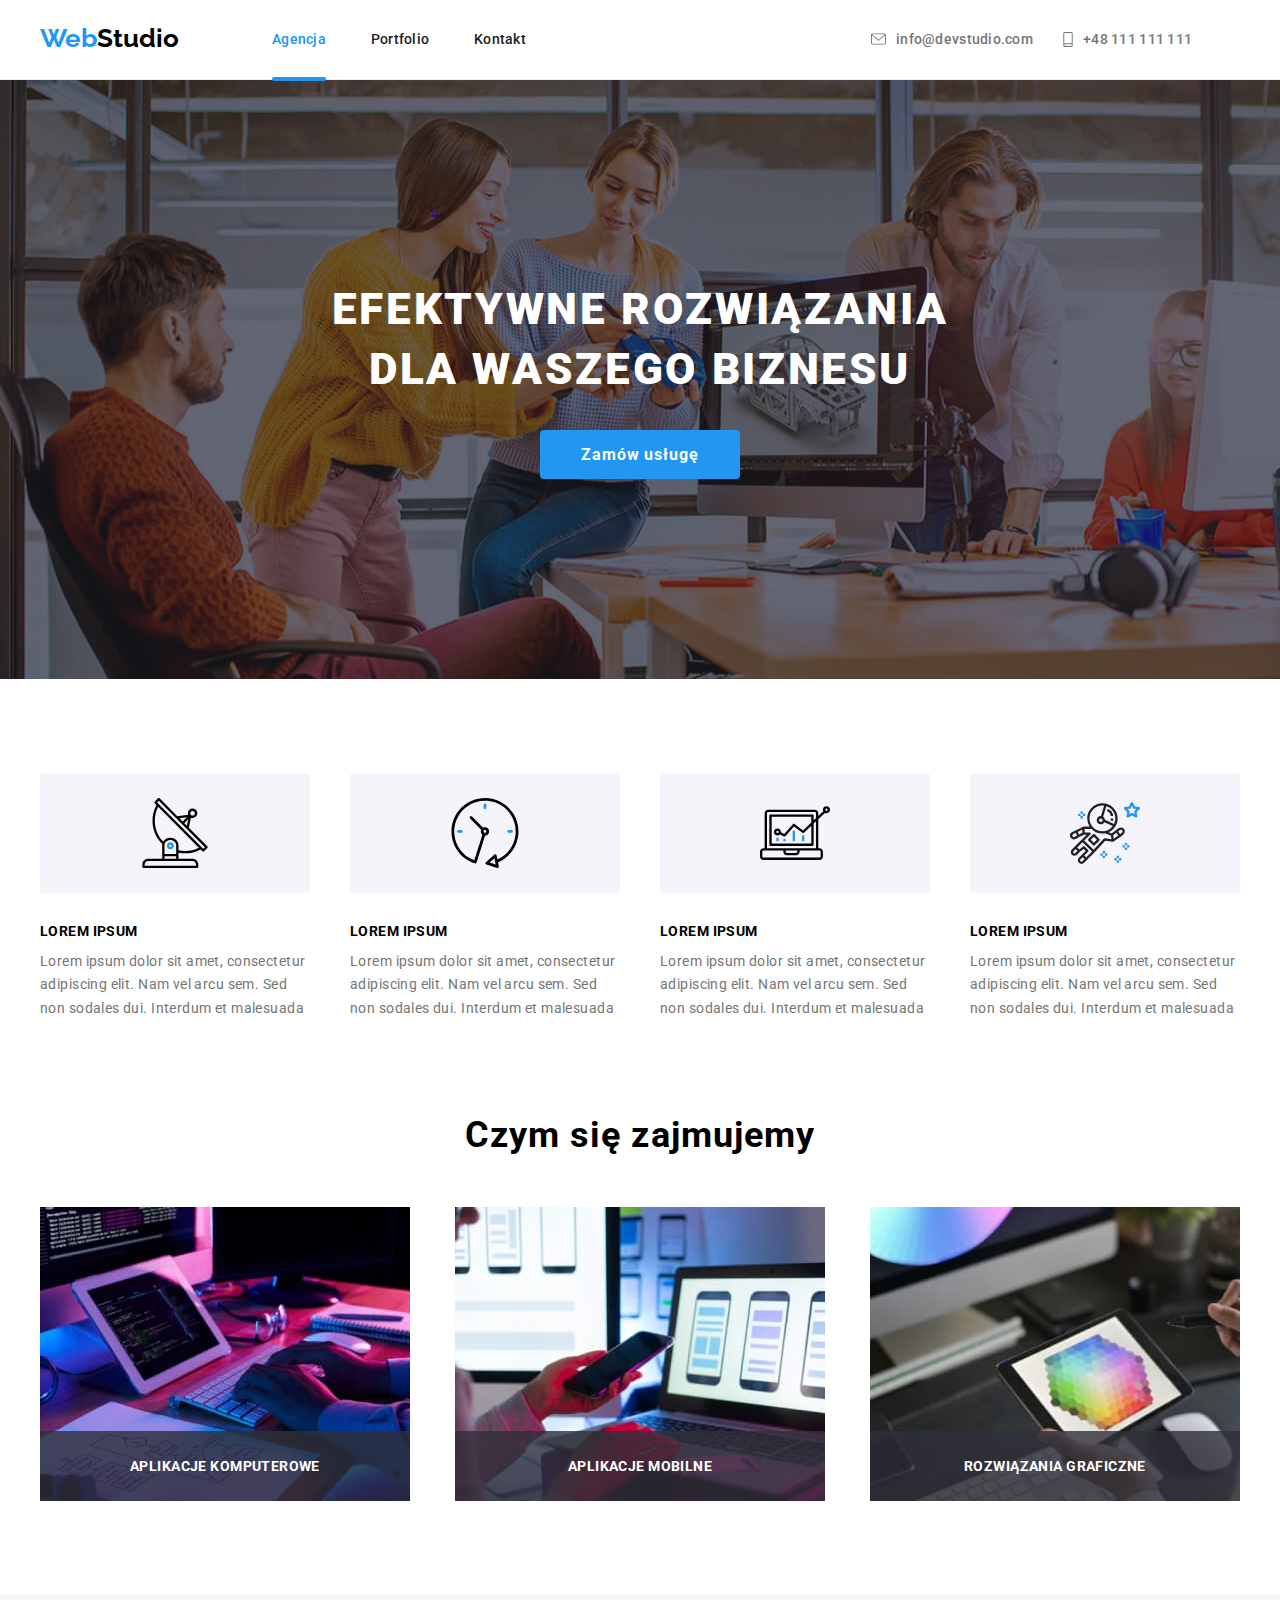
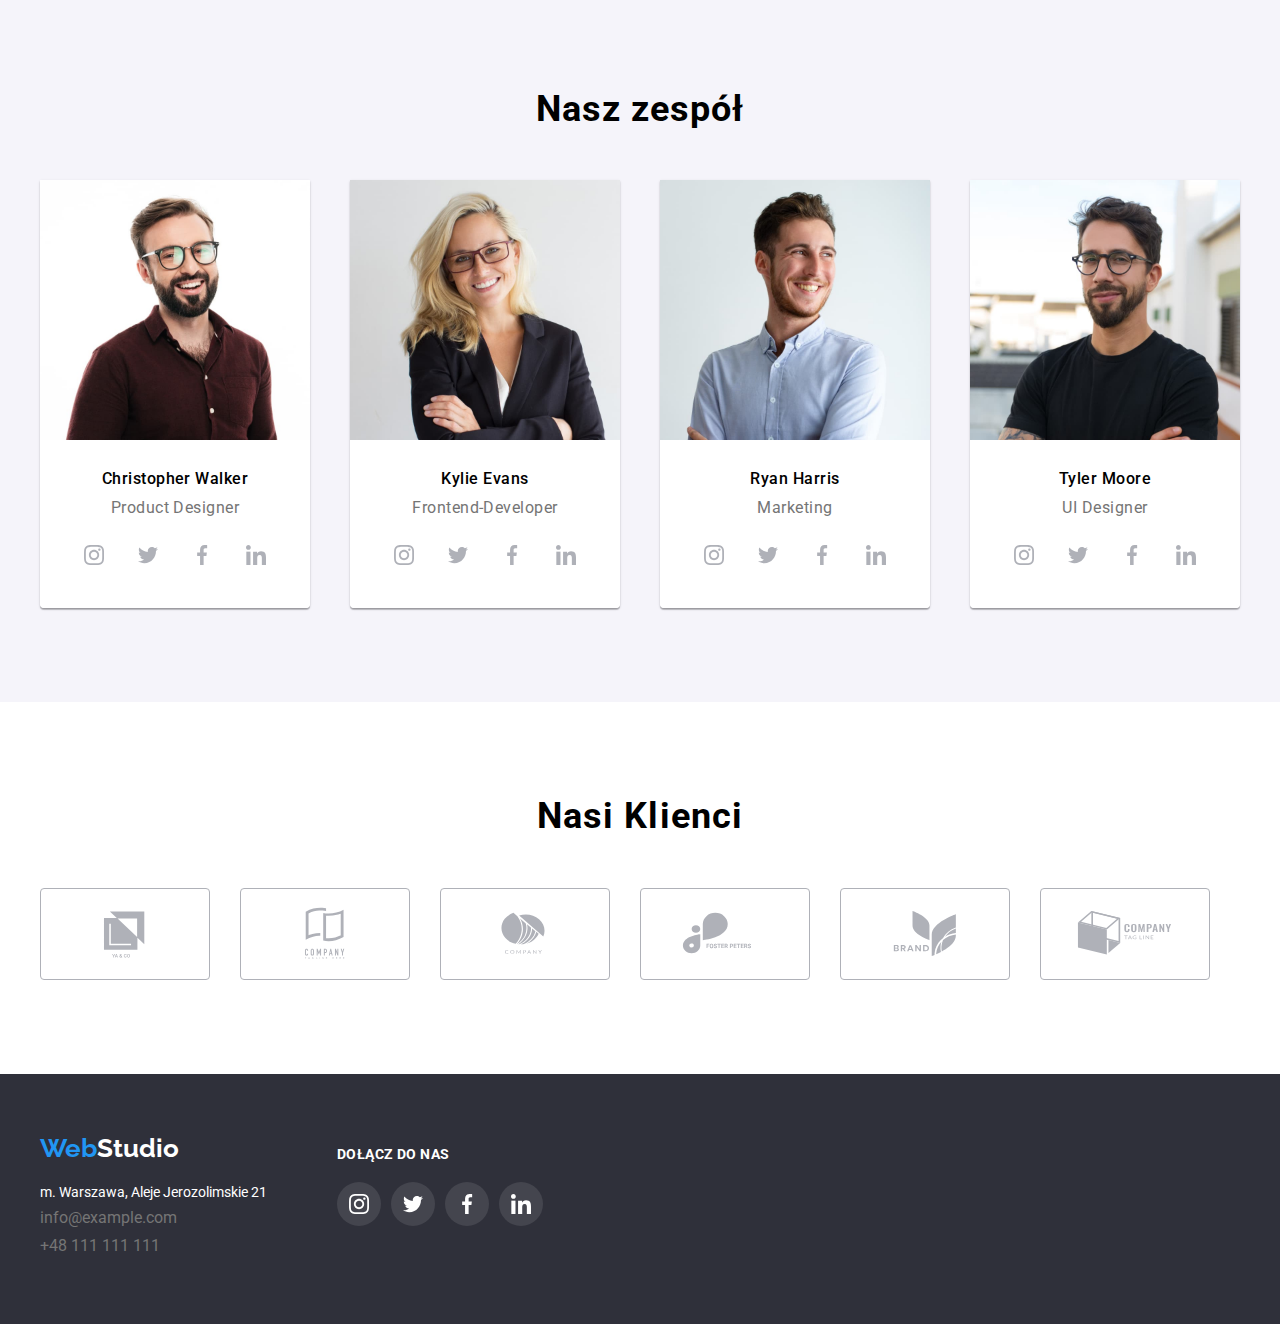
<file: index.html>
<!DOCTYPE html>
<html lang="en">
  <head>
    <meta charset="UTF-8" />
    <meta http-equiv="X-UA-Compatible" content="IE=edge" />
    <meta name="viewport" content="width=device-width, initial-scale=1.0" />
    <title>Studio</title>
    <link rel="preconnect" href="https://fonts.googleapis.com" />
    <link rel="preconnect" href="https://fonts.gstatic.com" crossorigin />
    <link
      rel="stylesheet"
      href="https://cdnjs.cloudflare.com/ajax/libs/modern-normalize/1.0.0/modern-normalize.min.css"
    />
    <link
      href="https://fonts.googleapis.com/css2?family=Raleway:wght@700&family=Roboto:wght@400;500;700;900&display=swap"
      rel="stylesheet"
    />
    <link rel="stylesheet" href="css/styles.css" />
  </head>
  <body>
    <!-- header -->

    <header class="header">
      <div class="container header-container">
        <a class="logo" href="./index.html"
          >Web<span class="logo-studio">Studio</span></a
        >
        <nav class="navigation">
          <ul class="nav-menu">
            <li class="nav-item menu-active">
              <a class="nav-link is-active" href="index.html">Agencja</a>
            </li>
            <li class="nav-item">
              <a class="nav-link" href="portfolio.html">Portfolio</a>
            </li>
            <li class="nav-item"><a class="nav-link" href="#">Kontakt</a></li>
          </ul>
        </nav>

        <ul class="contacts-header">
          <li class="contact-link-item">
            <a class="contact-link" href="mailto:info@devstudio.com">
              <svg class="contact-icon" width="25px" height="12px">
                <use href="./images/icons.svg#icon-envelope"></use>
              </svg>
              info@devstudio.com
            </a>
          </li>
          <li class="contact-link-item">
            <a class="contact-link" href="tel:+48111111111">
              <svg class="contact-icon" width="20px" height="15px">
                <use href="./images/icons.svg#icon-smartphone"></use>
              </svg>
              +48 111 111 111
            </a>
          </li>
        </ul>

        <!-- <ul class="header-contacts">
          <li>
            <a class="contact-link" href="mailto:info@devstudio.com">
              <svg class="contact-icon" width="16" height="12">
                <use href="./images/icons.svg#icon-envelope"></use>
              </svg>
              info@devstudio.com
            </a>
          </li>
          <li>
            <a class="contact-link" href="tel:+48111111111">
              <svg class="contact-icon" width="10" height="16">
                <use href="./images/icons.svg#icon-smartphone"></use>
              </svg>
              +48 111 111 111
            </a>
          </li>
        </ul> -->
      </div>
    </header>
    <main>
      <!-- HERO -->
      <div class="hero">
        <h1 class="hero-headline">
          Efektywne rozwiązania<br />dla waszego biznesu
        </h1>
        <button data-modal-open type="button" class="hero-button">
          Zamów usługę
        </button>
      </div>

      <!-- main section -->
      <section class="section">
        <div class="container">
          <ul class="advantages-list">
            <li class="advantages-item">
              <div class="icons-bg">
                <svg class="icon-advantages" width="70px" height="70px">
                  <use href="./images/icons.svg#icon-antenna-1"></use>
                </svg>
              </div>
              <h3 class="advantages-title">Lorem Ipsum</h3>
              <p class="advantages-description">
                Lorem ipsum dolor sit amet, consectetur adipiscing elit. Nam vel
                arcu sem. Sed non sodales dui. Interdum et malesuada
              </p>
            </li>
            <li class="advantages-item">
              <div class="icons-bg">
                <svg class="icon-advantages" width="70px" height="70px">
                  <use href="./images/icons.svg#icon-clock-2"></use>
                </svg>
              </div>
              <h3 class="advantages-title">Lorem Ipsum</h3>
              <p class="advantages-description">
                Lorem ipsum dolor sit amet, consectetur adipiscing elit. Nam vel
                arcu sem. Sed non sodales dui. Interdum et malesuada
              </p>
            </li>
            <li class="advantages-item">
              <div class="icons-bg">
                <svg class="icon-advantages" width="70px" height="70px">
                  <use href="./images/icons.svg#icon-laptop-3"></use>
                </svg>
              </div>
              <h3 class="advantages-title">Lorem Ipsum</h3>
              <p class="advantages-description">
                Lorem ipsum dolor sit amet, consectetur adipiscing elit. Nam vel
                arcu sem. Sed non sodales dui. Interdum et malesuada
              </p>
            </li>
            <li class="advantages-item">
              <div class="icons-bg">
                <svg class="icon-advantages" width="70px" height="70px">
                  <use href="./images/icons.svg#icon-astronaut-4"></use>
                </svg>
              </div>
              <h3 class="advantages-title">Lorem Ipsum</h3>
              <p class="advantages-description">
                Lorem ipsum dolor sit amet, consectetur adipiscing elit. Nam vel
                arcu sem. Sed non sodales dui. Interdum et malesuada
              </p>
            </li>
          </ul>
        </div>

        <!-- subsection What we do -->

        <div class="container">
          <h2 class="section-title">Czym się zajmujemy</h2>
          <ul class="service-list">
            <li class="service-list-item">
              <div class="service-box">
                <img
                  src="./images/what-we-do/typing-on-keyboard.jpg"
                  alt="typing-on-keybord"
                  width="370"
                  height="294"
                />
                <h3 class="servis-description">Aplikacje komputerowe</h3>
              </div>
            </li>
            <li class="service-list-item">
              <div class="service-box">
                <img
                  src="./images/what-we-do/women-with-smartphone.jpg"
                  alt="woman-with-smartphone"
                  width="370"
                  height="294"
                />
                <h3 class="servis-description">Aplikacje mobilne</h3>
              </div>
            </li>
            <li class="service-list-item">
              <div class="service-box">
                <img
                  src="./images/what-we-do/tablet.jpg"
                  alt="someone-is-using-a-tablet"
                  width="370"
                  height="294"
                />
                <h3 class="servis-description">Rozwiązania graficzne</h3>
              </div>
            </li>
          </ul>
        </div>
      </section>
      <!-- section Our Team -->
      <section class="section our-team">
        <div class="container">
          <h2 class="section-title">Nasz zespół</h2>
          <ul class="team-cards">
            <li>
              <figure class="team-card-item">
                <img
                  src="./images/our-team/1-man.jpg"
                  alt="Product-Designer"
                  width="270"
                  height="260"
                />
                <figcaption class="card-description">
                  <p class="name">Christopher Walker</p>
                  <p class="job-position">Product Designer</p>
                  <ul class="social-list">
                    <li class="social-list-item">
                      <a class="social-link" href="#">
                        <svg width="20px" height="20px">
                          <use href="./images/icons.svg#icon-instagram-1"></use>
                        </svg>
                      </a>
                    </li>
                    <li class="social-list-item">
                      <a class="social-link" href="#">
                        <svg width="20px" height="20px">
                          <use href="./images/icons.svg#icon-twitter-2"></use>
                        </svg>
                      </a>
                    </li>
                    <li class="social-list-item">
                      <a class="social-link" href="#">
                        <svg width="20px" height="20px">
                          <use href="./images/icons.svg#icon-facebook-3"></use>
                        </svg>
                      </a>
                    </li>
                    <li class="social-list-item">
                      <a class="social-link" href="#">
                        <svg width="20px" height="20px">
                          <use href="./images/icons.svg#icon-linkedin-4"></use>
                        </svg>
                      </a>
                    </li>
                  </ul>
                </figcaption>
              </figure>
            </li>

            <li>
              <figure class="team-card-item">
                <img
                  src="./images/our-team/2-women.jpg"
                  alt="Frontend-Developer"
                  width="270"
                  height="260"
                />
                <figcaption class="card-description">
                  <p class="name">Kylie Evans</p>
                  <p class="job-position">Frontend-Developer</p>
                  <ul class="social-list">
                    <li class="social-list-item">
                      <a class="social-link" href="#">
                        <svg width="20px" height="20px">
                          <use href="./images/icons.svg#icon-instagram-1"></use>
                        </svg>
                      </a>
                    </li>
                    <li class="social-list-item">
                      <a class="social-link" href="#">
                        <svg width="20px" height="20px">
                          <use href="./images/icons.svg#icon-twitter-2"></use>
                        </svg>
                      </a>
                    </li>
                    <li class="social-list-item">
                      <a class="social-link" href="#">
                        <svg width="20px" height="20px">
                          <use href="./images/icons.svg#icon-facebook-3"></use>
                        </svg>
                      </a>
                    </li>
                    <li class="social-list-item">
                      <a class="social-link" href="#">
                        <svg width="20px" height="20px">
                          <use href="./images/icons.svg#icon-linkedin-4"></use>
                        </svg>
                      </a>
                    </li>
                  </ul>
                </figcaption>
              </figure>
            </li>

            <li>
              <figure class="team-card-item">
                <img
                  src="./images/our-team/3-man.jpg"
                  alt="Marketing"
                  width="270"
                  height="260"
                />
                <figcaption class="card-description">
                  <p class="name">Ryan Harris</p>
                  <p class="job-position">Marketing</p>
                  <ul class="social-list">
                    <li class="social-list-item">
                      <a class="social-link" href="#">
                        <svg width="20px" height="20px">
                          <use href="./images/icons.svg#icon-instagram-1"></use>
                        </svg>
                      </a>
                    </li>
                    <li class="social-list-item">
                      <a class="social-link" href="#">
                        <svg width="20px" height="20px">
                          <use href="./images/icons.svg#icon-twitter-2"></use>
                        </svg>
                      </a>
                    </li>
                    <li class="social-list-item">
                      <a class="social-link" href="#">
                        <svg width="20px" height="20px">
                          <use href="./images/icons.svg#icon-facebook-3"></use>
                        </svg>
                      </a>
                    </li>
                    <li class="social-list-item">
                      <a class="social-link" href="#">
                        <svg width="20px" height="20px">
                          <use href="./images/icons.svg#icon-linkedin-4"></use>
                        </svg>
                      </a>
                    </li>
                  </ul>
                </figcaption>
              </figure>
            </li>
            <li>
              <figure class="team-card-item">
                <img
                  src="./images/our-team/4-man.jpg"
                  alt="UI-Designer"
                  width="270"
                  height="260"
                />
                <figcaption class="card-description">
                  <p class="name">Tyler Moore</p>
                  <p class="job-position">UI Designer</p>
                  <ul class="social-list">
                    <li class="social-list-item">
                      <a class="social-link" href="#">
                        <svg width="20px" height="20px">
                          <use href="./images/icons.svg#icon-instagram-1"></use>
                        </svg>
                      </a>
                    </li>
                    <li class="social-list-item">
                      <a class="social-link" href="#">
                        <svg width="20px" height="20px">
                          <use href="./images/icons.svg#icon-twitter-2"></use>
                        </svg>
                      </a>
                    </li>
                    <li class="social-list-item">
                      <a class="social-link" href="#">
                        <svg width="20px" height="20px">
                          <use href="./images/icons.svg#icon-facebook-3"></use>
                        </svg>
                      </a>
                    </li>
                    <li class="social-list-item">
                      <a class="social-link" href="#">
                        <svg width="20px" height="20px">
                          <use href="./images/icons.svg#icon-linkedin-4"></use>
                        </svg>
                      </a>
                    </li>
                  </ul>
                </figcaption>
              </figure>
            </li>
          </ul>
        </div>
      </section>
      <section class="section our-customers">
        <h2 class="section-title">Nasi Klienci</h2>
        <div class="container">
          <ul class="customers-list">
            <li class="customers-list-item">
              <a class="customer-link" href="#">
                <svg width="106px" height="60px">
                  <use href="./images/icons.svg#icon-client-1"></use>
                </svg>
              </a>
            </li>

            <li class="customers-list-item">
              <a class="customer-link" href="#">
                <svg width="106px" height="60px">
                  <use href="./images/icons.svg#icon-client2"></use>
                </svg>
              </a>
            </li>

            <li class="customers-list-item">
              <a class="customer-link" href="#">
                <svg width="106px" height="60px">
                  <use href="./images/icons.svg#icon-client-3"></use>
                </svg>
              </a>
            </li>

            <li class="customers-list-item">
              <a class="customer-link" href="#">
                <svg width="106px" height="60px">
                  <use href="./images/icons.svg#icon-client-4"></use>
                </svg>
              </a>
            </li>

            <li class="customers-list-item">
              <a class="customer-link" href="#">
                <svg width="106px" height="60px">
                  <use href="./images/icons.svg#icon-client-5"></use>
                </svg>
              </a>
            </li>

            <li class="customers-list-item">
              <a class="customer-link" href="#">
                <svg width="106px" height="60px">
                  <use href="./images/icons.svg#icon-client-6"></use>
                </svg>
              </a>
            </li>
          </ul>
        </div>
      </section>
    </main>
    <footer class="footer">
      <div class="container footer-containers">
        <div class="first-footer-container">
          <a class="footer-logo" href="./index.html"
            >Web<span class="logo-studio-footer">Studio</span></a
          >
          <ul class="footer-contacts">
            <li class="footer-contacts-item">
              <address class="address">
                m. Warszawa, Aleje Jerozolimskie 21
              </address>
            </li>
            <li class="footer-contacts-item">
              <a class="footer-contact-link" href="mailto:info@example.com"
                >info@example.com</a
              >
            </li>
            <li class="footer-contacts-item">
              <a class="footer-contact-link" href="tel:+48111111111"
                >+48 111 111 111</a
              >
            </li>
          </ul>
        </div>
        <div class="secondary-footer-container">
          <h3 class="cta">Dołącz do nas</h3>
          <ul class="social-list-foot">
            <li class="social-list-item-foot">
              <a class="social-link-foot" href="#">
                <svg width="20px" height="20px">
                  <use href="./images/icons.svg#icon-instagram-1"></use>
                </svg>
              </a>
            </li>
            <li class="social-list-item-foot">
              <a class="social-link-foot" href="#">
                <svg width="20px" height="20px">
                  <use href="./images/icons.svg#icon-twitter-2"></use>
                </svg>
              </a>
            </li>
            <li class="social-list-item-foot">
              <a class="social-link-foot" href="#">
                <svg width="20px" height="20px">
                  <use href="./images/icons.svg#icon-facebook-3"></use>
                </svg>
              </a>
            </li>
            <li class="social-list-item-foot">
              <a class="social-link-foot" href="#">
                <svg width="20px" height="20px">
                  <use href="./images/icons.svg#icon-linkedin-4"></use>
                </svg>
              </a>
            </li>
          </ul>
        </div>
      </div>
    </footer>
    <div class="backdrop is-hidden" data-modal>
      <div class="modal">
        <button
          data-modal-close
          class="modal-close-button"
          type="button"
          href="#"
        >
          <svg class="icon-close" width="18px" height="18px">
            <use href="./images/icons.svg#icon-close"></use>
          </svg>
        </button>
      </div>
    </div>
    <script src="js/modal.js"></script>
  </body>
</html>
</file>
<file: css/styles.css>
/* general */
* {
  margin: 0;
  padding: 0;
  box-sizing: border-box;
}

:root {
  --brand-color: #2196f3;
  --primary-bg-color: #ffffff;
  --secondary-bg-color: #2f303a;
  --third-bg-color: #f5f4fa;
  --icons-bg-color: #afb1b8;
  --primary-txt-color: #212121;
  --secondary-txt-color: #757575;
  --third-txt-color: #ffffff;
  /* --font-family:"Roboto", sans-serif; */
}
body {
  font-family: "Roboto", sans-serif;
  text-decoration: none;
}

ul {
  list-style: none;
}

img {
  display: block;
}

.container {
  width: 1200px;
  margin: 0 auto;
}

.section {
  padding-top: 94px;
  padding-bottom: 94px;
  /* padding: 94px 0; */
}

/* HEADER */
.header-container {
  display: flex;
  align-items: center;
}

.header {
  border-bottom: 1px solid #ececec;
}

/* /* NAVIGATION */

.nav-menu {
  display: flex;
  justify-content: space-between;
  width: 254px;
  margin-left: 93px;
  margin-right: 345px;
}

.nav-link {
  font-weight: 500;
  font-size: 14px;
  line-height: 1.1;
  letter-spacing: 0.02em;
  text-decoration: none;
  color: var(--primary-txt-color);
  transition: color 250ms cubic-bezier(0.4, 0, 0.2, 1);
}

.nav-link:focus,
.nav-link:hover {
  color: var(--brand-color);
}

/* CONTACTS header  */
/* .header-contacts {
  display: flex;
  align-items: center;
  margin-left: auto;
  margin-right: 0;
}

.header-contacts a {
  color: var(--secondary-txt-color);
}

.contact-icon {
  margin-right: 10px;
  margin-left: 0px;
  fill: var(--secondary-txt-color);
}

.contact-icon:hover,
.contact-icon:focus,
.contact-icon:active {
  fill: var(--brand-color);
}

.contact-link {
  text-decoration: none;
  font-weight: 500;
  font-size: 14px;
  line-height: 1. 1;
  letter-spacing: 0.02em;
  color: var(--secondary-txt-color);
}

.contact-link:hover,
.contact-link:focus,
.contact-link:active {
  color: var(--brand-color);
} */

.contacts-header {
  display: flex;
  align-items: center;
  margin-left: 0;
  margin-right: 0;
}

.contact-link {
  display: flex;
  align-items: center;
}

.contact-link {
  text-decoration: none;
  font-weight: 500;
  font-size: 14px;
  line-height: 1 1;
  letter-spacing: 0.02em;
  color: var(--secondary-txt-color);
  fill: var(--secondary-txt-color);
  transition: color 250ms cubic-bezier(0.4, 0, 0.2, 1);
}

.contact-link:hover,
.contact-link:focus,
.contact-link:active {
  color: var(--brand-color);
  fill: var(--brand-color);
}

.contact-link-item:not(:last-child) {
  margin-right: 30px;
}

.contact-icon {
  padding-right: 10px;
  transition: fill 250ms cubic-bezier(0.4, 0, 0.2, 1);
}

/* Main Page Studio */
/* HERO */
.hero {
  margin-left: auto;
  margin-right: auto;
  max-width: 1600px;
  max-height: 600px;
  background-color: #2f303a;
  background-image: linear-gradient(
      to right,
      rgba(47, 48, 58, 0.4),
      rgba(47, 48, 58, 0.4)
    ),
    url(../images/banner-img.jpg);
  text-align: center;
}

.hero-headline {
  font-weight: 900;
  font-size: 44px;
  line-height: 1.36;
  letter-spacing: 0.06em;
  text-transform: uppercase;
  color: var(--third-txt-color);
  padding-top: 200px;
  margin-bottom: 30px;
}

.hero-button {
  background: var(--brand-color);
  font-weight: 700;
  font-size: 16px;
  line-height: 1.87;
  text-align: center;
  letter-spacing: 0.06em;
  color: var(--third-txt-color);
  cursor: pointer;
  border-style: none;
  border-radius: 4px;
  margin-bottom: 200px;
  padding: 10px 41px;
  transition: border-radius 250ms cubic-bezier(0.4, 0, 0.2, 1);
}

/* ADVANTAGES */
.advantages-list {
  display: flex;
  justify-content: space-between;
  align-items: center;
  margin-bottom: 94px;
}
.advantages-item {
  width: 270px;
  margin: 0;
}
.advantages-item:not(:last-child) {
  margin-right: 30px;
}

.advantages-title {
  font-weight: 700;
  font-size: 14px;
  line-height: 1 1;
  letter-spacing: 0.03em;
  text-transform: uppercase;
  margin-bottom: 10px;
}

.advantages-description {
  font-size: 14px;
  line-height: 1.7;
  letter-spacing: 0.03em;
  color: var(--secondary-txt-color);
  width: 270px;
}

/* BG for advantages icons */
.icons-bg {
  width: 270px;
  height: 120px;
  background-color: var(--third-bg-color);
  border-style: none;
  border-radius: 4px;
  margin-bottom: 30px;
  padding: 25px 100px;
}

.section-title {
  font-weight: 700;
  font-size: 36px;
  line-height: 1.16;
  letter-spacing: 0.03em;
  text-align: center;
  padding-bottom: 50px;
}

/* 3 photos in section Czym się zajmujemy */
/* previous class title: .gallery  */
.service-list {
  display: flex;
  justify-content: space-between;
}

.service-box {
  display: flex;
  flex-direction: column;
  position: relative;
}

.servis-description {
  font-weight: 700;
  font-size: 14px;
  line-height: 1 14;
  letter-spacing: 0.03em;
  text-transform: uppercase;
  color: var(--third-txt-color);
  text-align: center;
  display: flex;
  justify-content: center;
  align-items: center;

  background-color: rgba(47, 48, 58, 0.8);
  width: 370px;
  height: 70px;
  position: absolute;
  top: 224px;
}

/* OUR TEAM */
.our-team {
  background-color: var(--third-bg-color);
}
.team-cards {
  display: flex;
  justify-content: space-between;
}

.team-card-item {
  box-shadow: 0px 1px 3px rgba(0, 0, 0, 0.12), 0px 1px 1px rgba(0, 0, 0, 0.14),
    0px 2px 1px rgba(0, 0, 0, 0.2);
  border-radius: 0px 0px 4px 4px;
}

.card-description {
  padding: 30px 0;
  width: 270px;
  height: 168px;
  background: var(--third-txt-color);
  border-radius: 0px 0px 4px 4px;
}

.name {
  font-weight: 500;
  font-size: 16px;
  line-height: 1 18;
  letter-spacing: 0.03em;
  text-align: center;
  margin-bottom: 10px;
}

.job-position {
  font-size: 16px;
  line-height: 1 18;
  letter-spacing: 0.03em;
  color: var(--secondary-txt-color);
  text-align: center;
  margin-bottom: 16px;
}

.figcaption {
  background-color: var(--primary-bg-color);
}

.social-list {
  display: flex;
  justify-content: center;
  margin: 0;
  padding: 0;
  margin-top: 16px;
}

.social-list-item:not(:last-child) {
  margin-right: 10px;
}

.social-link {
  display: flex;
  justify-content: center;
  align-items: center;
  width: 44px;
  height: 44px;
  border-radius: 50px;
  background-color: var(--primary-bg-color);
  fill: var(--icons-bg-color);
  transition: fill 250ms cubic-bezier(0.4, 0, 0.2, 1);
  transition: background-color 250ms cubic-bezier(0.4, 0, 0.2, 1);
}

.social-link:hover,
.social-link:focus,
.social-link:active {
  background-color: var(--brand-color);
  fill: var(--primary-bg-color);
}

/* our customers */
.customers-list {
  display: flex;
  justify-content: center;
  margin: 0;
  padding: 0;
  width: 1170px;
}

.customers-list-item:not(:last-child) {
  margin-right: 30px;
}

.customer-link {
  display: flex;
  justify-content: center;
  align-items: center;
  width: 170px;
  height: 92px;
  border: 1px solid var(--icons-bg-color);
  border-radius: 4px;
  background-color: var(--primary-bg-color);
  fill: var(--icons-bg-color);
  transition: fill 250ms cubic-bezier(0.4, 0, 0.2, 1);
}

.customer-link:hover,
.customer-link:focus,
.customer-link:active {
  background-color: var(--primary-bg-color);
  fill: var(--brand-color);
  border: 1px solid var(--brand-color);
}

/* footer */

.footer {
  background-color: var(--secondary-bg-color);
  padding-top: 60px;
  padding-bottom: 60px;
}

.footer-containers {
  display: flex;
}

.first-footer-container {
  margin-right: 70px;
}

.secondary-footer-container {
  padding-top: 12px;
}
.logo {
  font-family: "Raleway";
  font-weight: 700;
  font-size: 26px;
  line-height: 1 2;
  color: var(--brand-color);
  text-decoration: none;
  padding-top: 24px;
  padding-bottom: 25px;
}

.logo-studio {
  color: #000000;
}

.footer-logo {
  font-family: "Raleway";
  font-weight: 700;
  font-size: 26px;
  line-height: 1 2;
  color: var(--brand-color);
  text-decoration: none;
}

.logo-studio-footer {
  color: var(--third-txt-color);
}

.address {
  font-family: "Roboto";
  font-style: normal;
  font-size: 14px;
  line-height: 1 7;
  color: var(--third-txt-color);
  margin-top: 20px;
}

.footer-contacts-item {
  margin-bottom: 9px;
}

.footer-contact-link {
  color: var(--secondary-txt-color);
  text-decoration: none;
  transition: color 250ms cubic-bezier(0.4, 0, 0.2, 1);
}

.footer-contact-link:hover,
.footer-contact-link:focus {
  color: var(--brand-color);
}

.cta {
  font-weight: 700;
  font-size: 14px;
  line-height: 1 14;
  letter-spacing: 0.03em;
  text-transform: uppercase;
  color: var(--third-txt-color);
}

.social-list-foot {
  display: flex;
  justify-content: space-between;
  align-items: center;
  width: 206px;
  margin-top: 20px;
  margin-left: 0;
}

.social-list-item-foot {
  display: flex;
}

.social-link-foot {
  display: flex;
  justify-content: center;
  align-items: center;
  width: 44px;
  height: 44px;
  border-radius: 50px;
  background-color: var(--secondary-bg-color);
  background: rgba(255, 255, 255, 0.1);
  fill: var(--third-txt-color);
  transition: background-color 250ms cubic-bezier(0.4, 0, 0.2, 1);
}

.social-link-foot:hover,
.social-link-foot:focus,
.social-link-foot:active {
  background-color: var(--brand-color);
  fill: var(--primary-bg-color);
}

/* Portfolio */

.filter {
  display: flex;
  align-items: center;
  justify-content: center;
  gap: 8px;
}

.filter-button {
  font-family: "Roboto";
  font-weight: 500;
  font-size: 16px;
  line-height: 1.6;
  text-align: center;
  letter-spacing: 0.03em;
  border-style: none;
  background: var(--third-bg-color);
  border-radius: 4px;
  padding: 6px 22px 6px 22px;
  transition: box-shadow 250ms cubic-bezier(0.4, 0, 0.2, 1);
  transition: background-color 250ms cubic-bezier(0.4, 0, 0.2, 1);
  transition: color 250ms cubic-bezier(0.4, 0, 0.2, 1);
}

.filter-button:focus,
.filter-button:hover {
  background: var(--brand-color);
  box-shadow: 0px 3px 1px rgba(0, 0, 0, 0.1), 0px 1px 2px rgba(0, 0, 0, 0.08),
    0px 2px 2px rgba(0, 0, 0, 0.12);
  border-radius: 4px;
  color: var(--third-txt-color);
  border-style: none;
}

button {
  cursor: pointer;
}

.projects {
  display: flex;
  flex-wrap: wrap;
  margin-top: 50px;
  gap: 30px;
  width: 1200px;
}

.project-card {
  width: 370px;
  border: 1px solid #eeeeee;
  transition: box-shadow 250ms cubic-bezier(0.4, 0, 0.2, 1);
}

.project-card:hover,
.project-card:focus {
  box-shadow: 0px 1px 1px rgba(0, 0, 0, 0.12), 0px 4px 4px rgba(0, 0, 0, 0.06),
    1px 4px 6px rgba(0, 0, 0, 0.16);
}

.project-description {
  border-left: 1px solid #eeeeee;
  border-bottom: 1px solid #eeeeee;
  border-right: 1px solid #eeeeee;
  width: 370px;
}

.project-title {
  font-weight: 700;
  font-size: 18px;
  line-height: 2;
  letter-spacing: 0.06em;
  padding: 20px 24px 4px 24px;
}

.project-type {
  font-size: 16px;
  line-height: 1 9;
  letter-spacing: 0.03em;
  color: var(--secondary-txt-color);
  padding: 0 24px 20px 24px;
}

/* overlay on projects card */
.box {
  position: relative;
  width: 370px;
  height: 294px;
  overflow: hidden;
}

.overlay {
  position: absolute;
  top: 0;
  left: 0;
  height: 100%;
  width: 100%;
  display: block;
  background-color: rgba(33, 150, 243, 0.9);
  font-size: 18px;
  line-height: 1.31;
  text-align: left;
  letter-spacing: 0.03em;
  color: var(--third-txt-color);
  transform: translateY(101%);
  transition: transform 250ms cubic-bezier(0.4, 0, 0.2, 1);
  padding: 49px 45px 49px 24px;
}
.project-card:hover .overlay,
.project-card:focus .overlay {
  transform: translateY(0);
}

.menu-active {
  position: relative;
  top: 0;
  left: 0;
}

.menu-active::after {
  position: absolute;
  content: "";
  display: block;
  width: 100%;
  height: 4px;
  border-radius: 2px;
  background-color: var(--brand-color);
  color: var(--brand-color);
  margin-top: 28px;
}

.is-active {
  color: var(--brand-color);
}

/* MODAL hw-05 */

/* dark layer */
.backdrop {
  position: fixed;
  z-index: 2;
  width: 100%;
  height: 100%;
  top: 0;
  background-color: rgba(0, 0, 0, 0.2);
  display: flex;
  justify-content: center;
  align-items: center;
  visibility: visible;
  scale: 1;
  opacity: 1;
  transition: transform, scale, opacity;
  transition-duration: 200ms;
}

/* modal, czyli wyskakujące okienko z formularzem */
.modal {
  position: absolute;
  z-index: 1;
  width: 528px;
  height: 581px;
  top: 50%;
  left: 50%;
  transform: translate(-50%, -50%);
  background-color: var(--primary-bg-color);
  border-radius: 4px;
  box-shadow: 0px 1px 3px rgba(0, 0, 0, 0.12), 0px 1px 1px rgba(0, 0, 0, 0.14),
    0px 2px 1px rgba(0, 0, 0, 0.2);
}

.modal-close-button {
  width: 30px;
  height: 30px;
  margin: 8px 8px 765px 490px;
  background-color: var(--primary-bg-color);
  border-radius: 50px;
  border: solid rgba(0, 0, 0, 0.1) 1px;
  display: flex;
  justify-content: center;
  align-items: center;
}

.icon-close {
  fill: black;
}

.is-hidden {
  pointer-events: none;
  visibility: hidden;
  opacity: 0;
  transform: scale(1.1);
}

.inputs {
  display: flex;
  justify-content: center;
}

/* FORM */
.form-window {
  display: flex;
  justify-content: center;
}

.form-list {
  display: flex;
  justify-content: center;
  align-items: center;
  list-style: none;
  margin-top: 40px;
}
.service-form {
  display: flex;
  justify-content: center;
  align-items: center;
}

.form-title {
  font-family: "Roboto";
  font-style: normal;
  font-weight: 700;
  font-size: 20px;
  line-height: 23px;
  text-align: center;
  letter-spacing: 0.03em;
  color: #212121;
  margin-top: 40px;
  margin-bottom: 40px;
}

.form-item {
  display: flex;
  justify-content: center;
}
</file>
